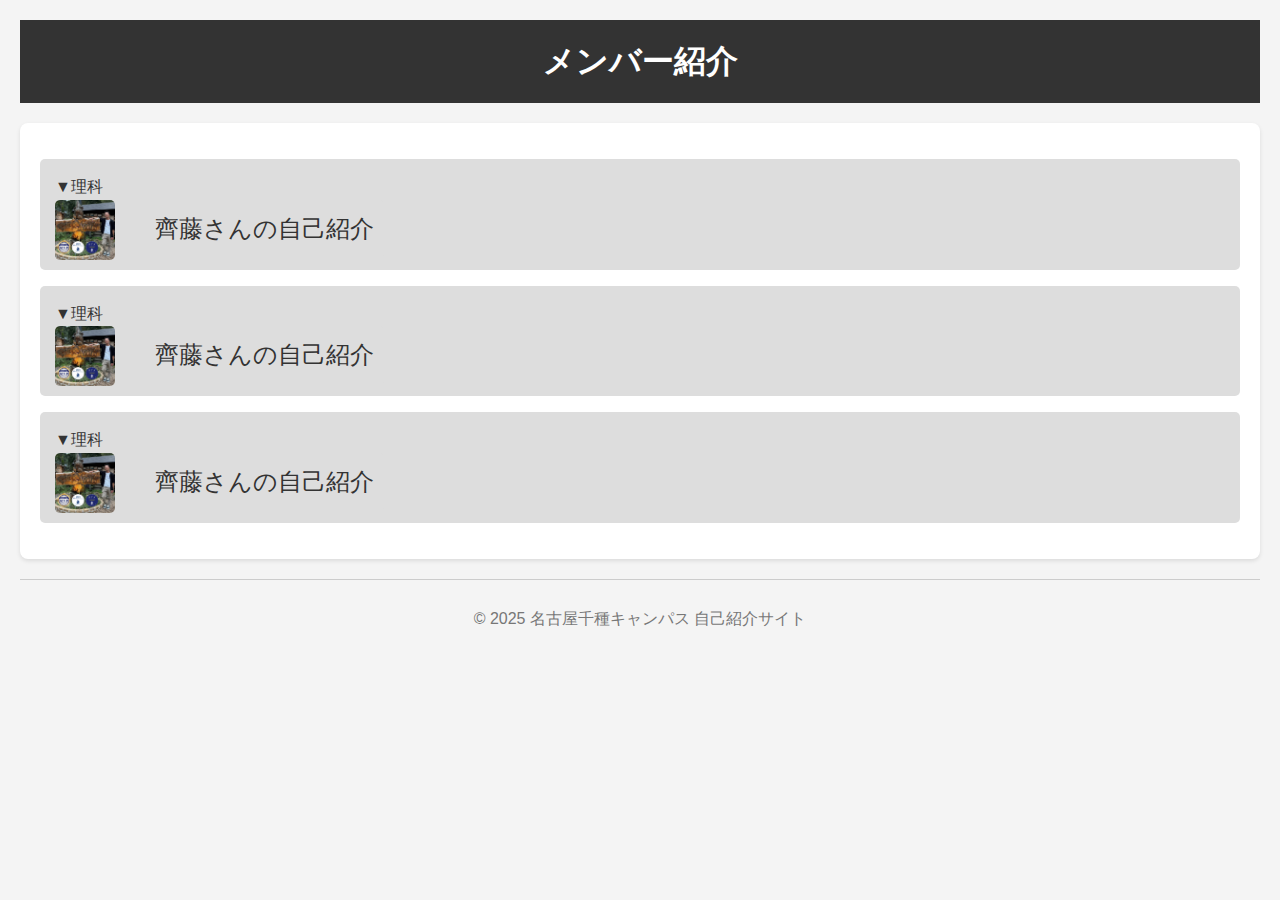
<file: view/index.html>
<!DOCTYPE html>
<html lang="ja">
<head>
    <meta charset="UTF-8">
    <meta name="viewport" content="width=device-width, initial-scale=1.0">
    <title>メンバー紹介</title>
    <link rel="stylesheet" href="../style/style.css">
</head>
<body>
    <header>
        <h1>メンバー紹介</h1>
    </header>
    <main>
        <ul>
            <li>
                <div>▼理科</div>
                <div>
                    <img src="../public/a_icon.png" alt="齊藤">
                    <a href="a.html">齊藤さんの自己紹介</a>
                </div>
            </li>
        </ul>
        <ul>
            <li>
                <div>▼理科</div>
                <div>
                    <img src="../public/a_icon.png" alt="齊藤">
                    <a href="a.html">齊藤さんの自己紹介</a>
                </div>
            </li>
        </ul>
        <ul>
            <li>
                <div>▼理科</div>
                <div>
                    <img src="../public/a_icon.png" alt="齊藤">
                    <a href="a.html">齊藤さんの自己紹介</a>
                </div>
            </li>
        </ul>
    </main>
    <footer>
        <p>&copy; 2025 名古屋千種キャンパス 自己紹介サイト</p>
    </footer>
</body>
</html>
</file>
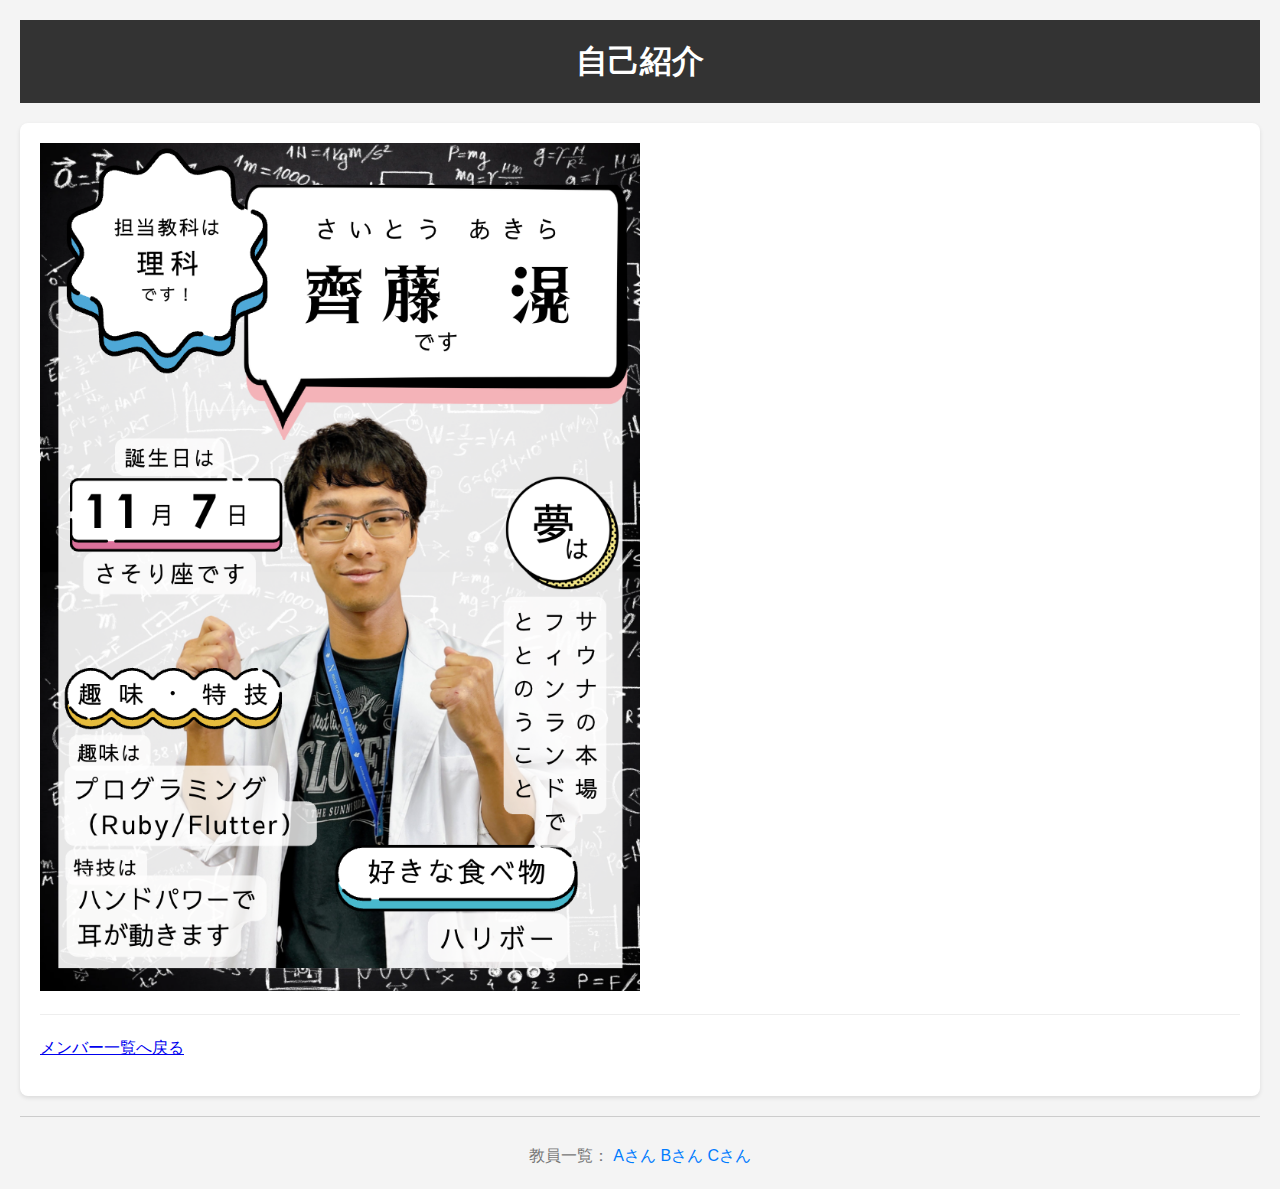
<file: view/a.html>
<!DOCTYPE html>
<html lang="ja">
<head>
    <meta charset="UTF-8">
    <meta name="viewport" content="width=device-width, initial-scale=1.0">
    <title>Aさんの自己紹介</title>
    <link rel="stylesheet" href="../style/style.css">
</head>
<body>
    <header>
        <h1>自己紹介</h1>
    </header>
    <main class="profile">
        <section>
            <img src="../public/a_intro.png" alt="齊藤">
        </section>
        <p><a href="index.html">メンバー一覧へ戻る</a></p>
    </main>
    <footer>
        <p>教員一覧：
            <a href="a.html">Aさん</a>
            <a href="b.html">Bさん</a>
            <a href="c.html">Cさん</a>
        </p>
    </footer>
</body>
</html>
</file>
<file: style/style.css>
body {
    font-family: sans-serif;
    margin: 20px;
    line-height: 1.6;
    background-color: #f4f4f4;
    color: #333;
}

header {
    background-color: #333;
    color: #fff;
    padding: 1em 0;
    text-align: center;
    margin-bottom: 20px;
}

header h1 {
    margin: 0;
}

main {
    background-color: #fff;
    padding: 20px;
    border-radius: 8px;
    box-shadow: 0 2px 4px rgba(0, 0, 0, 0.1);
}

main ul {
    list-style: none;
    padding: 0;
}

main li {
    margin-bottom: 10px;
}

main ul {
    display: block;
    padding: 15px 15px 60px 15px;
    background-color: #ddd;
    color: #333;
    text-decoration: none;
    border-radius: 5px;
    transition: background-color 0.3s ease;
}

main li a {
    display: block;
    padding: 10px 10px 10px 40px;
    background-color: #ddd;
    color: #333;
    text-decoration: none;
    border-radius: 5px;
    transition: background-color 0.3s ease;
    font-size: x-large;
    float: left;
}

main li img {
    display: block;
    border-radius: 5px;
    width: 60px;
    height: 60px;
    float: left;
}

main li a:hover {
    background-color: #ccc;
}

.profile section {
    margin-bottom: 20px;
    padding-bottom: 15px;
    border-bottom: 1px solid #eee;
}

.profile section img{
    width: 100%;
    max-width: 600px;
    height: 100%;
    
}

footer {
    text-align: center;
    margin-top: 20px;
    padding-top: 10px;
    border-top: 1px solid #ccc;
    color: #777;
}

footer a {
    color: #007bff;
    text-decoration: none;
}

footer a:hover {
    text-decoration: underline;
}
</file>
